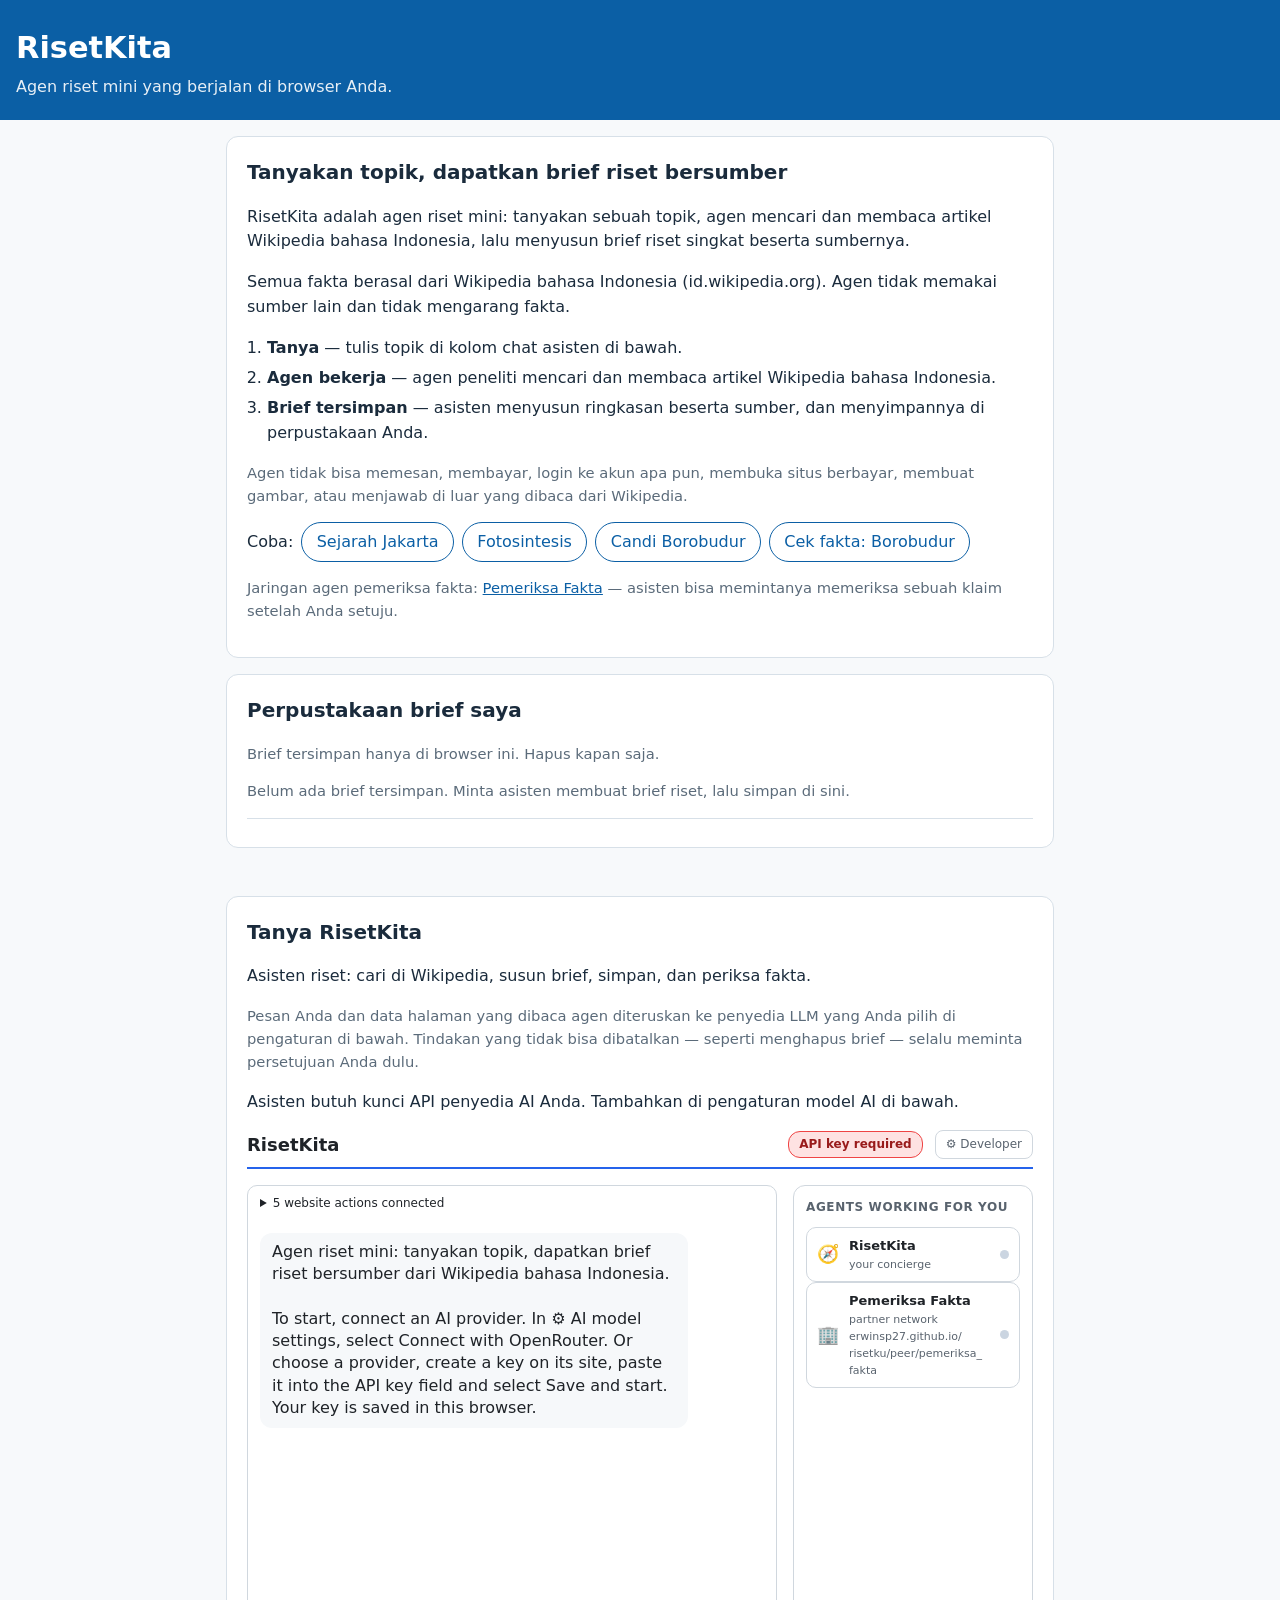
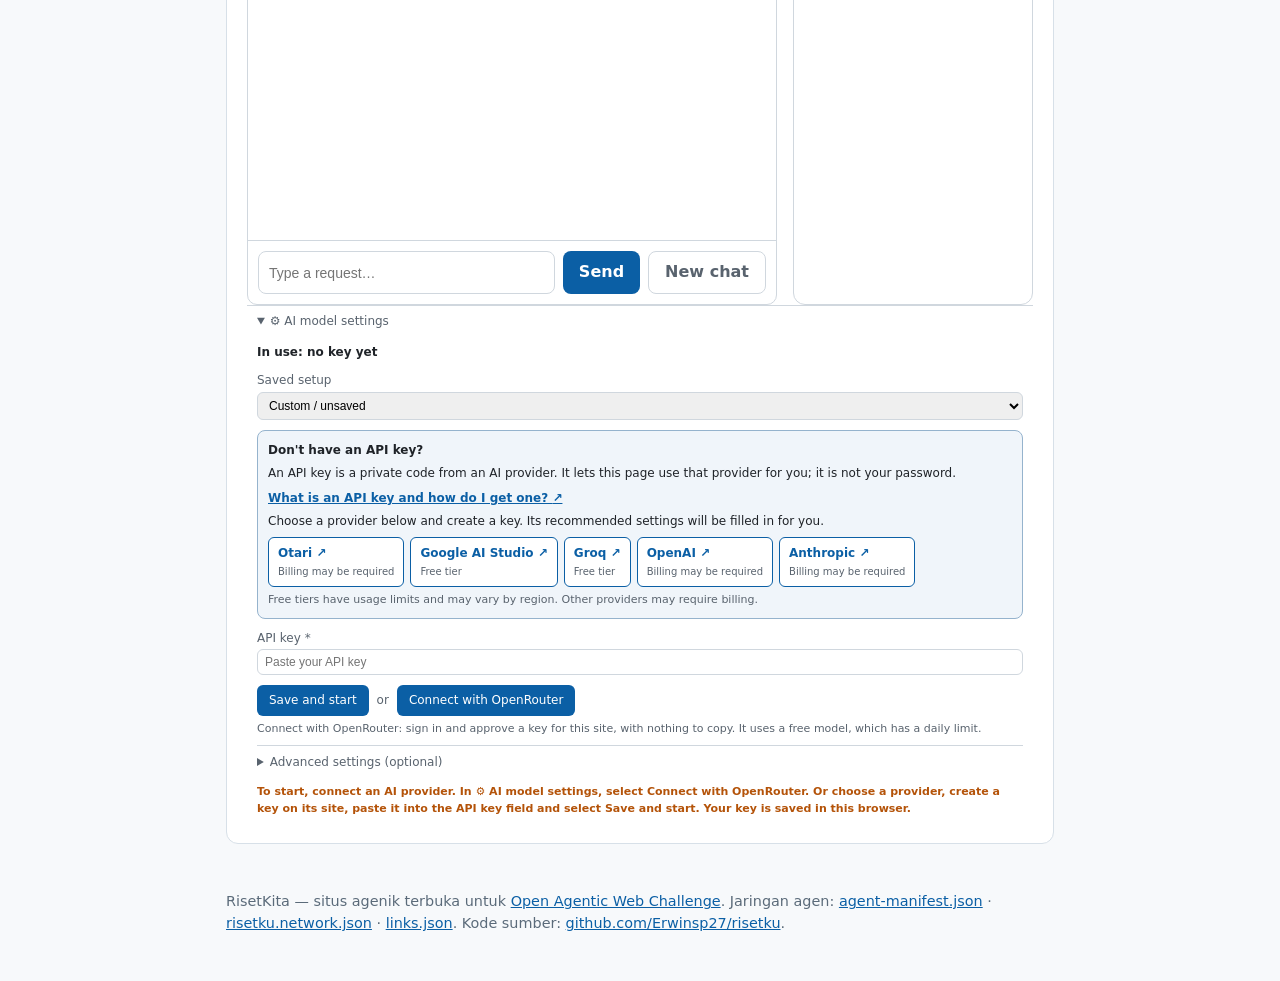
<file: index.html>
<!DOCTYPE html>
<html lang="id">
<head>
  <meta charset="utf-8">
  <meta name="viewport" content="width=device-width, initial-scale=1">
  <title>RisetKita — Agen Riset Mini</title>
  <meta name="description" content="RisetKita adalah situs agenik: tanyakan sebuah topik, agen mencari dan membaca Wikipedia bahasa Indonesia, lalu menyusun brief riset beserta sumbernya — semuanya berjalan di browser Anda.">
  <link rel="icon" href="favicon.svg" type="image/svg+xml">
  <link rel="stylesheet" href="styles.css">
  <link rel="stylesheet" href="assistant.css">
  <script type="module" src="js/app.js"></script>
  <script type="module" src="site.js"></script>
</head>
<body>
  <header class="site-header">
    <h1>RisetKita</h1>
    <p class="tagline">Agen riset mini yang berjalan di browser Anda.</p>
  </header>

  <main>
    <section class="intro">
      <h2>Tanyakan topik, dapatkan brief riset bersumber</h2>
      <p id="facts-about"></p>
      <p id="facts-sources"></p>
      <ol class="steps">
        <li><strong>Tanya</strong> — tulis topik di kolom chat asisten di bawah.</li>
        <li><strong>Agen bekerja</strong> — agen peneliti mencari dan membaca artikel Wikipedia bahasa Indonesia.</li>
        <li><strong>Brief tersimpan</strong> — asisten menyusun ringkasan beserta sumber, dan menyimpannya di perpustakaan Anda.</li>
      </ol>
      <p class="muted" id="facts-limits"></p>
      <div class="examples" aria-label="Contoh topik">
        <span>Coba:</span>
        <button type="button" data-topic="Buatkan brief riset singkat tentang sejarah Jakarta.">Sejarah Jakarta</button>
        <button type="button" data-topic="Apa itu fotosintesis? Jelaskan dengan sumber.">Fotosintesis</button>
        <button type="button" data-topic="Buat dan simpan brief riset tentang Candi Borobudur.">Candi Borobudur</button>
        <button type="button" data-topic="Periksa apakah benar Candi Borobudur dibangun pada abad ke-9.">Cek fakta: Borobudur</button>
      </div>
      <p class="muted">Jaringan agen pemeriksa fakta: <a id="peer-link" href="./peer/">Pemeriksa Fakta</a> — asisten bisa memintanya memeriksa sebuah klaim setelah Anda setuju.</p>
    </section>

    <section class="library" aria-labelledby="library-heading">
      <h2 id="library-heading">Perpustakaan brief saya</h2>
      <p class="muted">Brief tersimpan hanya di browser ini. Hapus kapan saja.</p>
      <div id="brief-list"></div>
      <div id="brief-detail" aria-live="polite"></div>
    </section>

    <section id="assistant" class="assistant" aria-labelledby="assistant-heading">
      <h2 id="assistant-heading">Tanya RisetKita</h2>
      <p>Asisten riset: cari di Wikipedia, susun brief, simpan, dan periksa fakta.</p>
      <p class="assistant-note">Pesan Anda dan data halaman yang dibaca agen diteruskan ke penyedia LLM yang Anda pilih di pengaturan di bawah. Tindakan yang tidak bisa dibatalkan — seperti menghapus brief — selalu meminta persetujuan Anda dulu.</p>
      <p id="assistant-status" role="status">Menghubungkan asisten… Jika pesan ini tetap, asisten gagal dimuat. Anda tetap bisa memakai halaman ini.</p>
      <div id="agent-app">
        <div data-ns-slot="header"></div>
        <div class="assistant-panels">
          <div data-ns-slot="chat"></div>
          <div data-ns-slot="agents"></div>
        </div>
        <div data-ns-slot="settings"></div>
      </div>
    </section>
  </main>

  <footer>
    <p>RisetKita — situs agenik terbuka untuk <a href="https://cognizant-agenticweb.devpost.com/">Open Agentic Web Challenge</a>. Jaringan agen: <a href="./agent-manifest.json">agent-manifest.json</a> · <a href="./risetku.network.json">risetku.network.json</a> · <a href="./links.json">links.json</a>. Kode sumber: <a href="https://github.com/Erwinsp27/risetku">github.com/Erwinsp27/risetku</a>.</p>
  </footer>
</body>
</html>
</file>
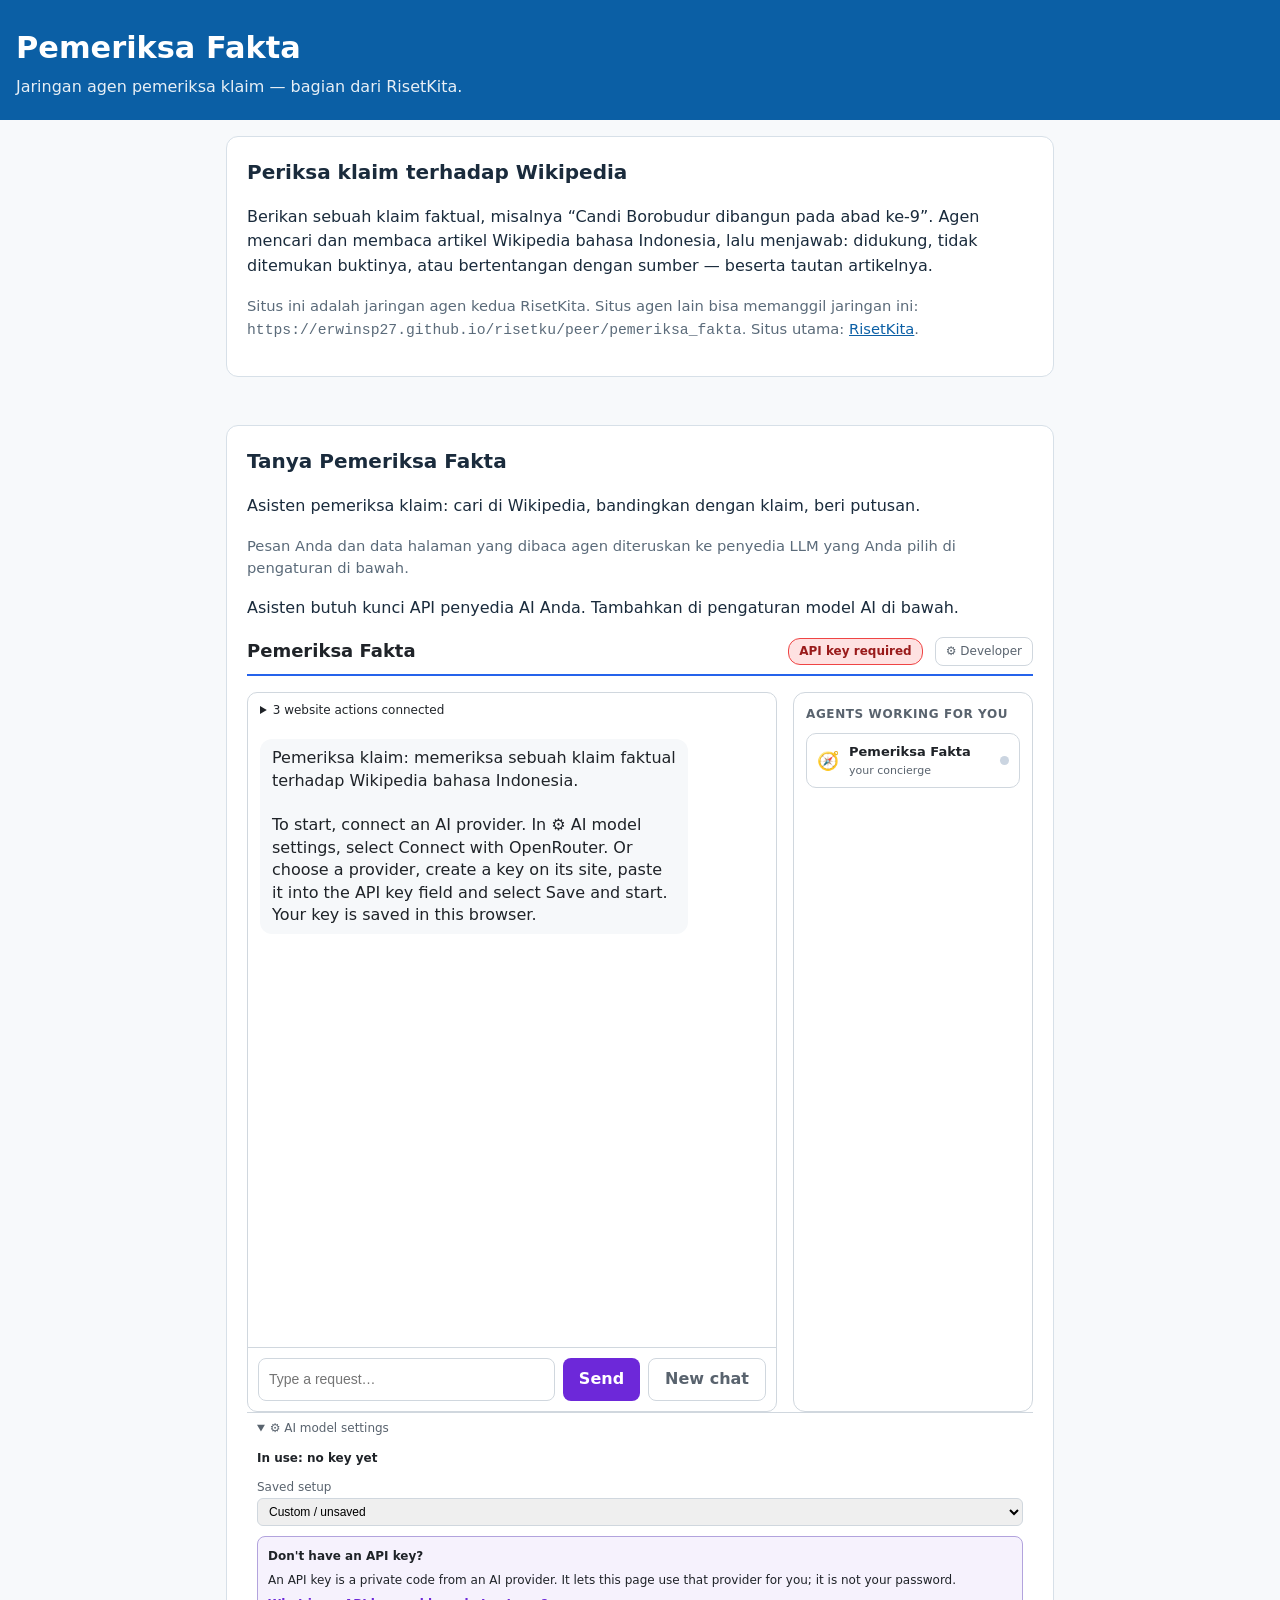
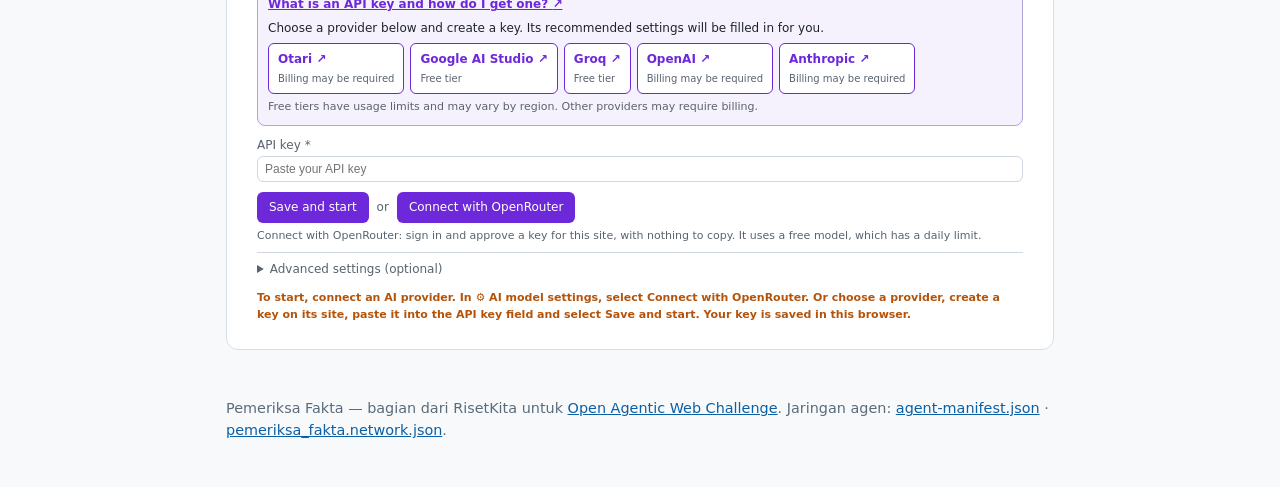
<file: peer/index.html>
<!DOCTYPE html>
<html lang="id">
<head>
  <meta charset="utf-8">
  <meta name="viewport" content="width=device-width, initial-scale=1">
  <title>Pemeriksa Fakta — RisetKita</title>
  <meta name="description" content="Pemeriksa Fakta adalah jaringan agen kedua RisetKita: memeriksa sebuah klaim terhadap Wikipedia bahasa Indonesia. Jaringan ini bisa dipanggil situs agen lain.">
  <link rel="icon" href="../favicon.svg" type="image/svg+xml">
  <link rel="stylesheet" href="../styles.css">
  <link rel="stylesheet" href="../assistant.css">
  <script type="module" src="js/peer-app.js"></script>
  <script type="module" src="site.js"></script>
</head>
<body>
  <header class="site-header">
    <h1>Pemeriksa Fakta</h1>
    <p class="tagline">Jaringan agen pemeriksa klaim — bagian dari RisetKita.</p>
  </header>

  <main>
    <section class="intro">
      <h2>Periksa klaim terhadap Wikipedia</h2>
      <p>Berikan sebuah klaim faktual, misalnya “Candi Borobudur dibangun pada abad ke-9”. Agen mencari dan membaca artikel Wikipedia bahasa Indonesia, lalu menjawab: didukung, tidak ditemukan buktinya, atau bertentangan dengan sumber — beserta tautan artikelnya.</p>
      <p class="muted">Situs ini adalah jaringan agen kedua RisetKita. Situs agen lain bisa memanggil jaringan ini: <code>https://erwinsp27.github.io/risetku/peer/pemeriksa_fakta</code>. Situs utama: <a href="../">RisetKita</a>.</p>
    </section>

    <section id="assistant" class="assistant" aria-labelledby="assistant-heading">
      <h2 id="assistant-heading">Tanya Pemeriksa Fakta</h2>
      <p>Asisten pemeriksa klaim: cari di Wikipedia, bandingkan dengan klaim, beri putusan.</p>
      <p class="assistant-note">Pesan Anda dan data halaman yang dibaca agen diteruskan ke penyedia LLM yang Anda pilih di pengaturan di bawah.</p>
      <p id="assistant-status" role="status">Menghubungkan asisten… Jika pesan ini tetap, asisten gagal dimuat. Anda tetap bisa memakai halaman ini.</p>
      <div id="agent-app">
        <div data-ns-slot="header"></div>
        <div class="assistant-panels">
          <div data-ns-slot="chat"></div>
          <div data-ns-slot="agents"></div>
        </div>
        <div data-ns-slot="settings"></div>
      </div>
    </section>
  </main>

  <footer>
    <p>Pemeriksa Fakta — bagian dari RisetKita untuk <a href="https://cognizant-agenticweb.devpost.com/">Open Agentic Web Challenge</a>. Jaringan agen: <a href="./agent-manifest.json">agent-manifest.json</a> · <a href="./pemeriksa_fakta.network.json">pemeriksa_fakta.network.json</a>.</p>
  </footer>
</body>
</html>
</file>
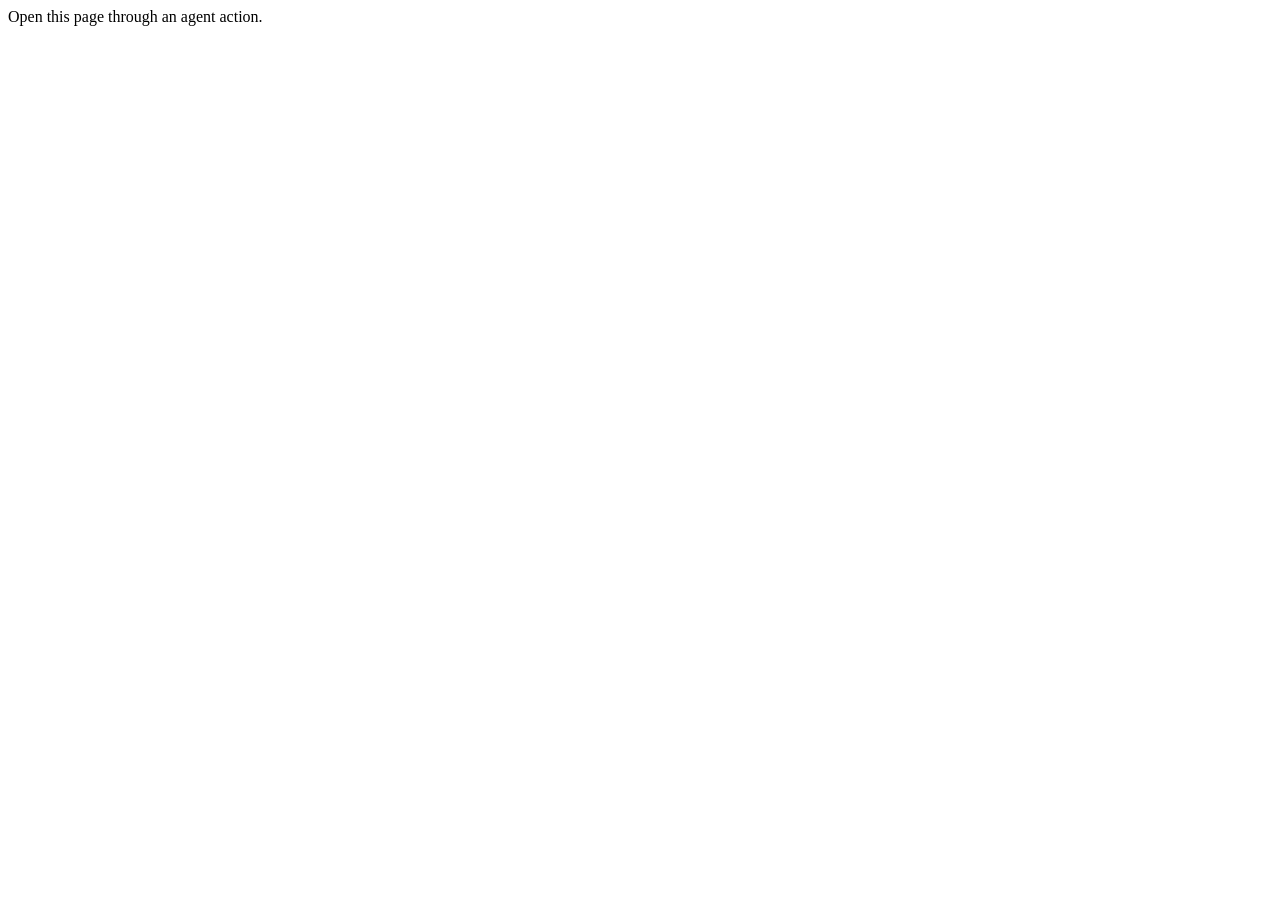
<file: bridge/action-bridge.html>
<!doctype html>
<!--
  Action bridge, copied here by build_network.mjs. Do not edit it.
  Other agent sites load this page in a hidden frame before they run this site's network.
  It reads agent-manifest.json in this folder. That manifest names bridge-actions.js when
  this folder has it, and the page then shares the actions it registers with the callers
  they list. Otherwise it shares no actions and loads none of the site's own code.
  Do not block framing for this folder.
-->
<html lang="en">
  <head>
    <meta charset="utf-8">
    <meta name="robots" content="noindex">
    <title>Action bridge</title>
    <script type="module" src="../runtime/action-bridge.js"></script>
  </head>
  <body></body>
</html>
</file>
<file: styles.css>
/* RisetKita page styles. The assistant's own styles live in assistant.css. */
:root {
  color-scheme: light;
  --ink: #1a2b3c;
  --muted: #5b6b7a;
  --accent: #0b5fa5;
  --accent-soft: #e6f1f9;
  --line: #d7e0e8;
  --danger: #b3261e;
  --bg: #f7f9fb;
}

* { box-sizing: border-box; }

body {
  margin: 0;
  font-family: system-ui, -apple-system, "Segoe UI", Roboto, sans-serif;
  color: var(--ink);
  background: var(--bg);
  line-height: 1.55;
}

.site-header {
  background: var(--accent);
  color: #fff;
  padding: 1.5rem 1rem 1.25rem;
}
.site-header h1 { margin: 0; font-size: 1.9rem; }
.tagline { margin: 0.25rem 0 0; opacity: 0.9; }

main {
  max-width: 860px;
  margin: 0 auto;
  padding: 0 1rem 2rem;
}

section {
  background: #fff;
  border: 1px solid var(--line);
  border-radius: 12px;
  padding: 1.25rem;
  margin-top: 1rem;
}

h2 { margin-top: 0; font-size: 1.25rem; }
h3 { margin: 0.5rem 0 0.25rem; font-size: 1.05rem; }
h4 { margin: 0.75rem 0 0.25rem; }

.muted { color: var(--muted); font-size: 0.92rem; }

.steps { padding-left: 1.25rem; }
.steps li { margin: 0.35rem 0; }

.examples { display: flex; flex-wrap: wrap; gap: 0.5rem; align-items: center; margin-top: 0.75rem; }

button {
  font: inherit;
  cursor: pointer;
  border: 1px solid var(--accent);
  background: #fff;
  color: var(--accent);
  border-radius: 999px;
  padding: 0.4rem 0.9rem;
}
button:hover { background: var(--accent-soft); }
button.danger { border-color: var(--danger); color: var(--danger); }
button.danger:hover { background: #fdeaea; }

.brief-item {
  border-top: 1px solid var(--line);
  padding: 0.5rem 0;
  display: flex;
  flex-wrap: wrap;
  gap: 0.5rem;
  align-items: center;
}
.brief-item h3 { flex: 1 1 100%; }
.brief-item p { flex: 1 1 auto; margin: 0; }

#brief-detail {
  border-top: 1px solid var(--line);
  margin-top: 0.75rem;
  padding-top: 0.5rem;
}
#brief-detail ul { padding-left: 1.25rem; overflow-wrap: anywhere; }
#brief-detail a { color: var(--accent); overflow-wrap: anywhere; }

a { color: var(--accent); }

footer {
  max-width: 860px;
  margin: 0 auto;
  padding: 0 1rem 2rem;
  color: var(--muted);
  font-size: 0.9rem;
}

.assistant-note { font-size: 0.92rem; color: var(--muted); }
</file>
<file: assistant.css>
/* Assistant layout. Append to the site's stylesheet and set the colors to the site's palette. */
.assistant { margin-top: 48px; }

/* The runtime reads these variables for its chat, settings and agent panels.
   The chat background below also uses --ns-bg. White text sits on --ns-primary (the
   visitor's messages, Send, and the chat form and settings buttons) and on --ns-accent
   (Send while a turn is steered), so give both at least 4.5:1 contrast with white.
   --ns-accent also underlines the chat header. */
#agent-app {
  --ns-font: system-ui, sans-serif;
  --ns-bg: #ffffff;
  --ns-fg: #1f2328;
  --ns-primary: #2563eb;
  --ns-accent: #2563eb;
  --ns-border: #d0d7de;
  --ns-panelbg: #ffffff;
  --ns-msgbg: #f6f8fa;
  --ns-muted: #59636e;
}

.assistant-panels {
  display: grid;
  grid-template-columns: minmax(0, 1fr) 240px;
  gap: 16px;
  margin-top: 16px;
}

/* Set the height once the runtime has mounted the chat, so a failed load leaves no
   empty box. */
#agent-app.ns-composed-app [data-ns-slot="chat"] { height: 720px; }
/* The runtime gives the chat no background of its own. Keep --ns-msgbg different from
   --ns-bg, or bot replies lose their bubble. */
#agent-app .ns-chat { background: var(--ns-bg); }

/* Site-wide form rules often stretch the runtime's own controls. Undo them here. */
#agent-app input[type="checkbox"],
#agent-app input[type="radio"] { width: auto; }
#agent-app .ns-header { flex-wrap: wrap; }
/* Site label rules add margins and bold text, and the inputs inside the labels inherit
   the weight. */
#agent-app .ns-settings-body label { margin: 4px 0; font-weight: 400; }
/* Chat forms label radio groups with a legend, so site legend fonts would reach them. */
#agent-app .ns-w-label { font-family: inherit; }
/* Site label rules add margins to chat form fields and make their options bold. */
#agent-app .ns-widget label { margin: 0; }
#agent-app .ns-w-radio label,
#agent-app .ns-w-multi label,
#agent-app .ns-w-toggle { font-weight: 400; }
/* The runtime sizes radio and multi-choice options but not the checkbox label. */
#agent-app .ns-w-toggle { font-size: 13px; }
/* The runtime spaces its buttons with gap. A site's button margin pushes Send below the input. */
#agent-app button { margin: 0; }
/* Chat choices are buttons with a light background. A site's button color can hide their
   titles. */
#agent-app .ns-w-choice { color: var(--ns-fg); }
/* A site's button:hover background also reaches the runtime's plain buttons, behind
   their dark text. Keep the runtime's own backgrounds. */
#agent-app .ns-devtoggle:not(.on):hover,
#agent-app .ns-modal-close:hover { background: transparent; }
#agent-app .ns-w-choice:disabled:hover { background: #fafbfc; }
/* The runtime's message rule hides the partner consent card's own background, and its
   Decline label then has too little contrast. */
#agent-app .ns-consent { background: #fffbeb; }
/* While a consent card waits, the status line above it already says "Contacting", though
   nothing has been sent. Hide it until the visitor answers. */
#agent-app .ns-msgs:has(.ns-consent-actions) > .ns-turn-status { display: none; }
/* Long links in a reply would run out of the bubble on a phone. "anywhere" would also
   let the consent card's buttons shrink and split their labels. */
#agent-app .ns-msg { overflow-wrap: break-word; }
/* On a phone the consent card is too narrow for its three buttons in one row, and
   "Always allow" breaks onto two lines. Keep each label whole and wrap the row. */
#agent-app .ns-consent-actions { flex-wrap: wrap; }
#agent-app .ns-consent-actions button { white-space: nowrap; }

/* site.js and the runtime add their confirmation dialogs to <body>, outside #agent-app.
   Site h2 rules reach the heading, and the two buttons touch. A right margin keeps
   wrapped buttons lined up on the left. */
body > dialog h2 { margin: 0 0 12px; font: 700 1.25em system-ui, sans-serif; }
body > dialog button { margin-right: 8px; }
/* site.js's dialog: the details in two columns, and a plain decline button, so the two
   choices do not look the same. */
.assistant-review { max-width: 640px; width: 85%; max-height: 85vh; overflow: auto; border: 1px solid #888; border-radius: 12px; padding: 24px; font: 16px system-ui, sans-serif; }
.assistant-review dl { display: grid; grid-template-columns: fit-content(40%) 1fr; gap: 4px 16px; margin: 12px 0; }
.assistant-review dt { font-weight: 600; }
.assistant-review dd { margin: 0; overflow-wrap: anywhere; }
.assistant-review details { margin: 12px 0; }
.assistant-review pre { white-space: pre-wrap; overflow-wrap: anywhere; }
.assistant-review .assistant-decline { background: transparent; color: inherit; border: 1px solid currentColor; }

@media (max-width: 760px) {
  .assistant-panels { grid-template-columns: 1fr; }
  /* On a phone, each detail goes under its label, so an email is not split. */
  .assistant-review dl { grid-template-columns: 1fr; gap: 0; }
  .assistant-review dd { margin-bottom: 8px; }
}
</file>
